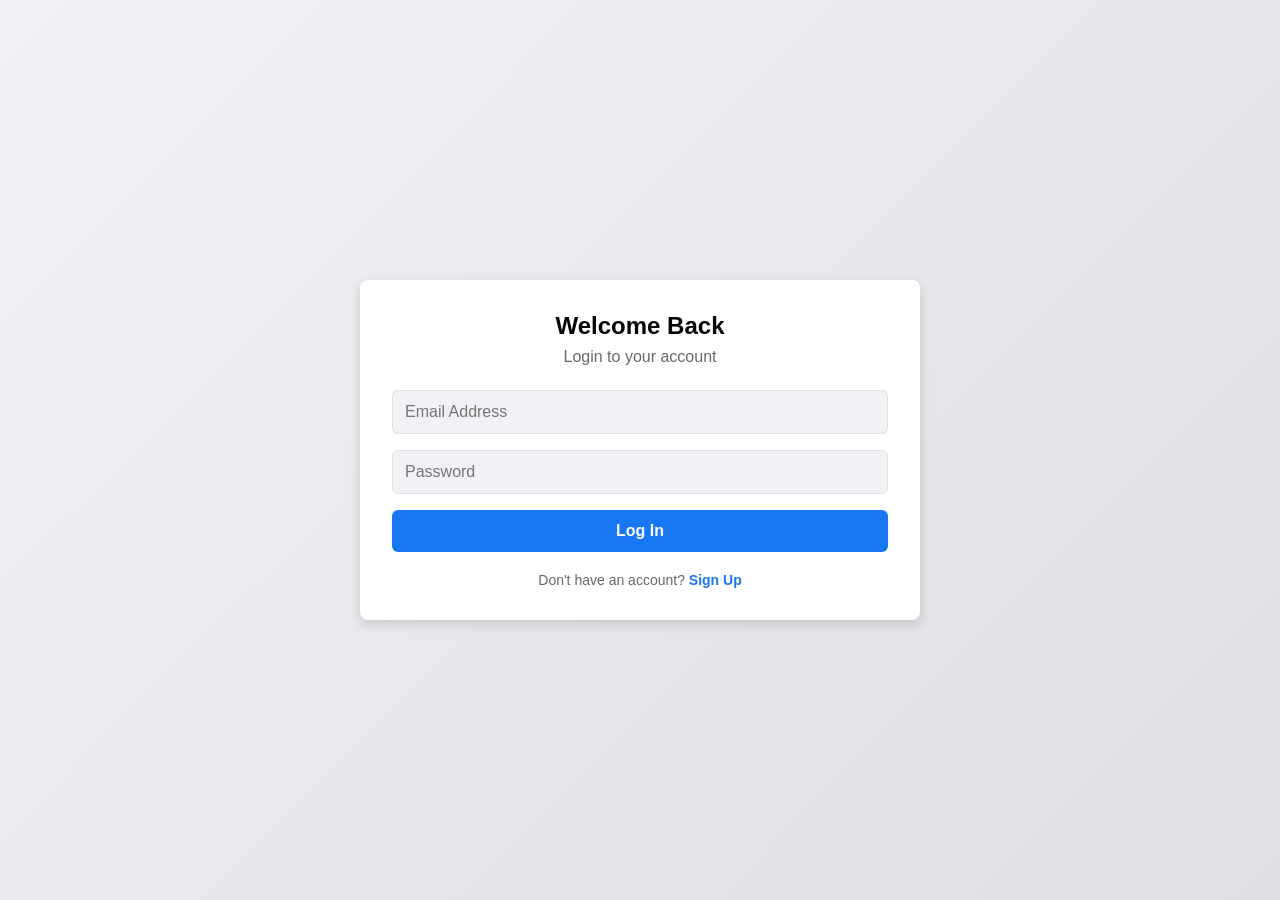
<file: index.html>
<!DOCTYPE html>
<html lang="en">

<head>
  <meta charset="utf-8" />
  <meta name="viewport" content="width=device-width,initial-scale=1" />
  <title>Login — Mini Social</title>
  <link rel="stylesheet" href="styles.css" />
</head>

<body class="auth-body">
  <div class="auth-container">
    <div class="auth-card">
      <h2 class="auth-title">Welcome Back</h2>
      <p class="auth-subtitle">Login to your account</p>

      <form id="login-form">
        <div class="form-group">
          <input type="email" id="login-email" class="input-box" placeholder="Email Address" required />
        </div>
        <div class="form-group">
          <input type="password" id="login-pass" class="input-box" placeholder="Password" required />
        </div>

        <button type="submit" class="primary-btn full-width">Log In</button>
      </form>

      <div class="auth-footer">
        <p>Don't have an account? <a href="signup.html">Sign Up</a></p>
      </div>
    </div>
  </div>
  <script src="app.js"></script>
</body>

</html>
</file>
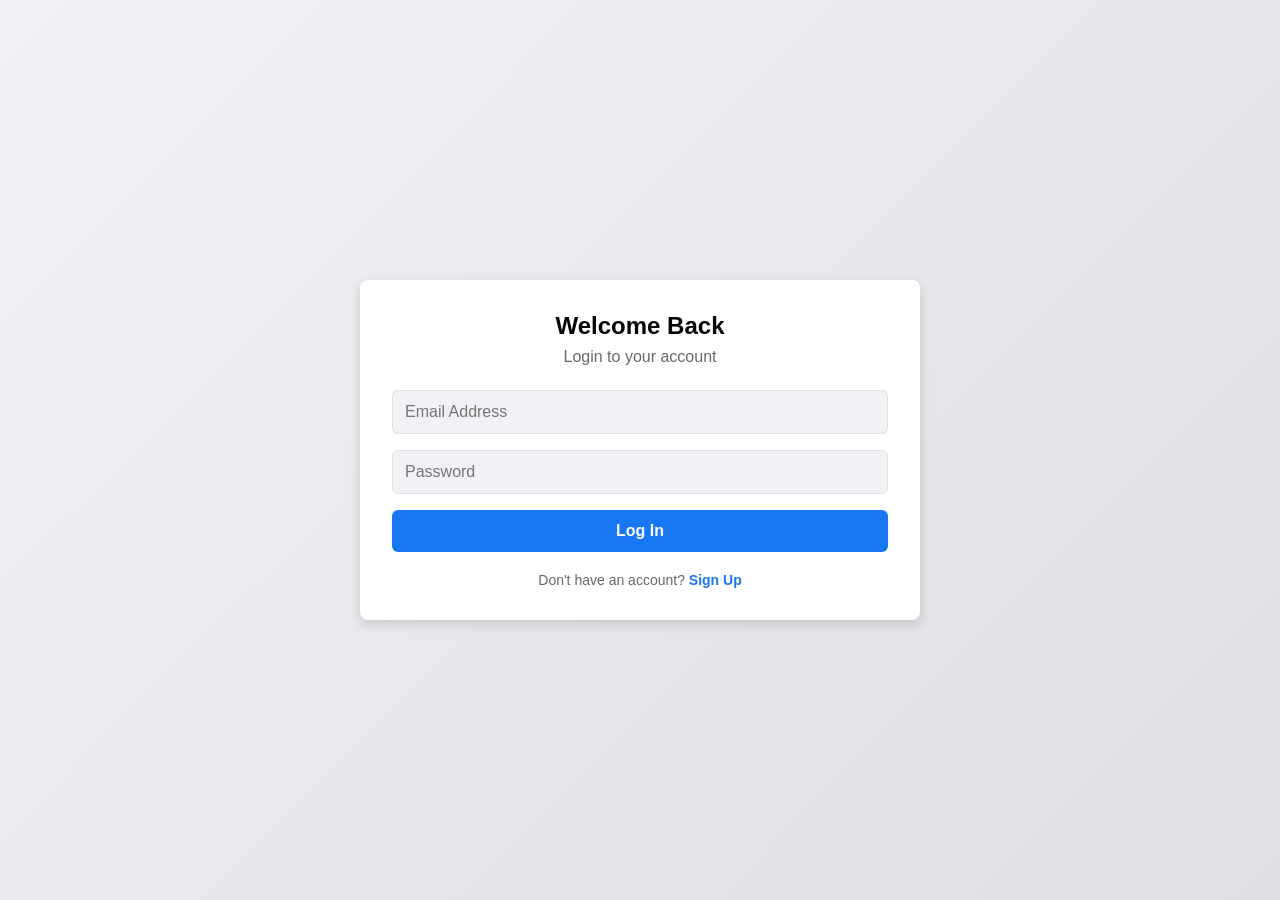
<file: feed.html>
<!DOCTYPE html>
<html lang="en">
  <head>
    <meta charset="utf-8" />
    <meta name="viewport" content="width=device-width,initial-scale=1" />
    <title>Feed — Mini Social</title>
    <link rel="stylesheet" href="styles.css" />
    <link
      rel="stylesheet"
      href="https://cdnjs.cloudflare.com/ajax/libs/font-awesome/6.4.0/css/all.min.css"
    />
  </head>

  <body>
    <div id="app">
      <header class="main-header">
        <div class="logo">Social app</div>

        <div class="search-bar">
          <input type="text" id="search-input" placeholder="Search posts..." />
          <i class="fa-solid fa-magnifying-glass search-icon"></i>
        </div>

        <div class="header-controls">
          <select id="sort-select" class="sort-dropdown">
            <option value="latest">Latest</option>
            <option value="oldest">Oldest</option>
            <option value="likes">Most Liked</option>
          </select>

          <button id="theme-toggle" class="icon-btn" title="Toggle Theme">
            <i class="fa-solid fa-moon"></i>
          </button>

          <div class="user-menu">
            <span id="current-user-name">User</span>
            <button id="signout-btn" class="btn-ghost">Sign Out</button>
          </div>
        </div>
      </header>

      <div class="layout-grid">
        <aside class="sidebar">
          <div class="create-post-card">
            <h3>Create Post</h3>
            <textarea
              id="post-text"
              placeholder="What's on your mind?"
              rows="3"
            ></textarea>
            <input
              type="text"
              id="post-image-url"
              class="input-box"
              placeholder="Image URL (optional)"
            />
            <button id="post-btn" class="primary-btn full-width">Post</button>
          </div>
        </aside>

        <main class="feed-container">
          <div id="feed"></div>
        </main>
      </div>
    </div>

    <script src="app.js"></script>
  </body>
</html>
</file>
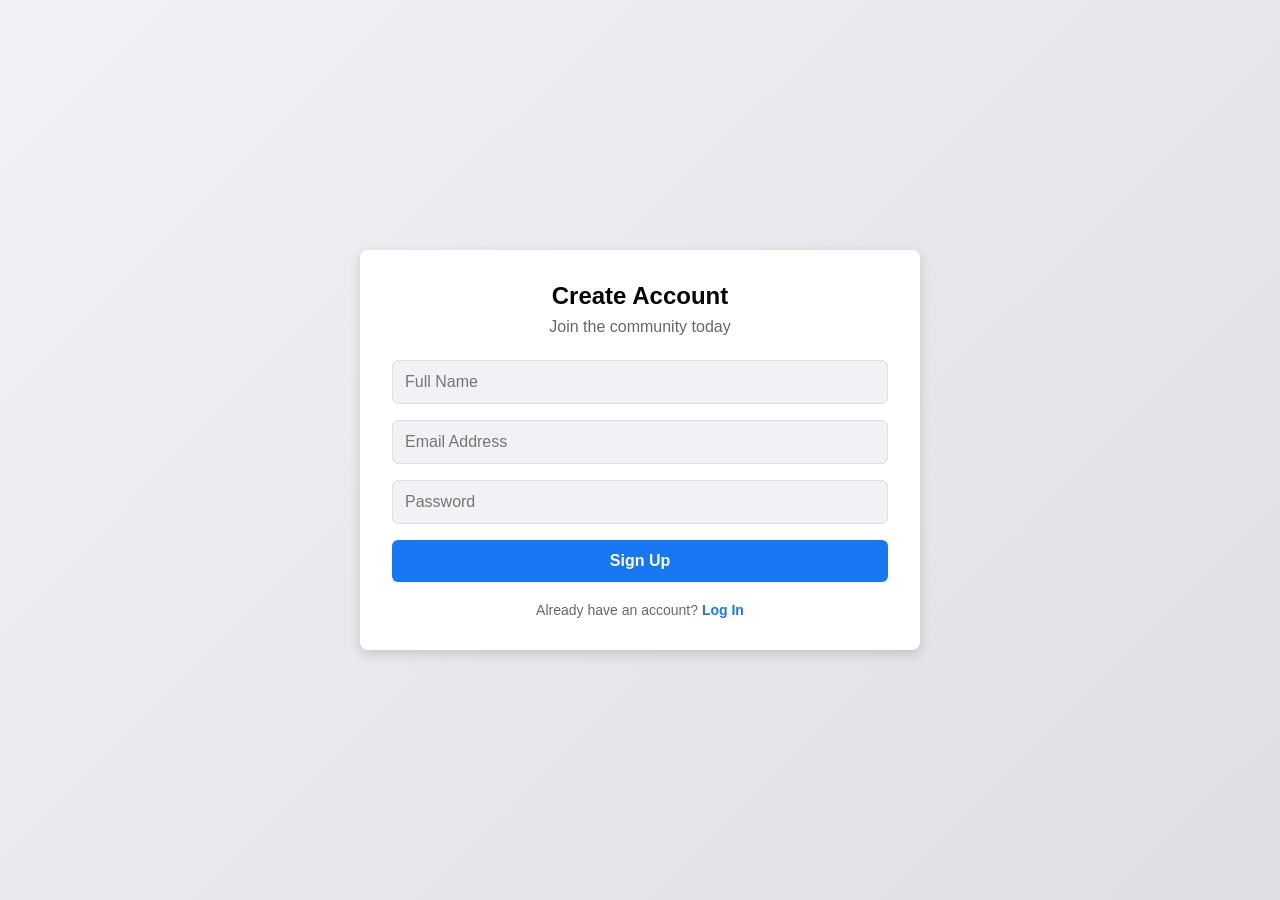
<file: signup.html>
<!DOCTYPE html>
<html lang="en">
  <head>
    <meta charset="utf-8" />
    <meta name="viewport" content="width=device-width,initial-scale=1" />
    <title>Sign Up — Mini Social</title>
    <link rel="stylesheet" href="styles.css" />
  </head>
  <body class="auth-body">
    <div class="auth-container">
      <div class="auth-card">
        <h2 class="auth-title">Create Account</h2>
        <p class="auth-subtitle">Join the community today</p>
        
        <form id="signup-form">
          <div class="form-group">
            <input type="text" id="signup-name" class="input-box" placeholder="Full Name" required />
          </div>
          <div class="form-group">
            <input type="email" id="signup-email" class="input-box" placeholder="Email Address" required />
          </div>
          <div class="form-group">
            <input type="password" id="signup-pass" class="input-box" placeholder="Password" required />
          </div>
          
          <button type="submit" class="primary-btn full-width">Sign Up</button>
        </form>

        <div class="auth-footer">
          <p>Already have an account? <a href="index.html">Log In</a></p>
        </div>
      </div>
    </div>
    <script src="app.js"></script>
  </body>
</html>
</file>
<file: styles.css>
:root {
  --bg: #f0f2f5;
  --card-bg: #ffffff;
  --text: #050505;
  --text-muted: #65676b;
  --primary: #1877f2;
  --primary-hover: #166fe5;
  --border: #dddfe2;
  --shadow: 0 2px 4px rgba(0, 0, 0, 0.1);
  --header-height: 60px;
}

[data-theme="dark"] {
  --bg: #18191a;
  --card-bg: #242526;
  --text: #e4e6eb;
  --text-muted: #b0b3b8;
  --primary: #2d88ff;
  --primary-hover: #4599ff;
  --border: #3e4042;
  --shadow: 0 2px 4px rgba(0, 0, 0, 0.4);
}

* {
  box-sizing: border-box;
  margin: 0;
  padding: 0;
  font-family: "Segoe UI", Helvetica, Arial, sans-serif;
}

body {
  background-color: var(--bg);
  color: var(--text);
  transition: background-color 0.3s, color 0.3s;
}

.auth-body {
  display: flex;
  align-items: center;
  justify-content: center;
  min-height: 100vh;
  background: linear-gradient(135deg, var(--bg) 0%, var(--border) 100%);
}

.auth-container {
  width: 100%;
  max-width: 600px;
  padding: 20px;
}

.auth-card {
  background: var(--card-bg);
  padding: 2rem;
  border-radius: 8px;
  box-shadow: 0 4px 12px rgba(0, 0, 0, 0.15);
  text-align: center;
}

.auth-title {
  font-size: 24px;
  margin-bottom: 8px;
  color: var(--text);
}

.auth-subtitle {
  color: var(--text-muted);
  margin-bottom: 24px;
}

.form-group {
  margin-bottom: 16px;
}

.input-box {
  width: 100%;
  padding: 12px;
  border: 1px solid var(--border);
  border-radius: 6px;
  font-size: 16px;
  background: var(--bg);
  color: var(--text);
}

.input-box:focus {
  outline: none;
  border-color: var(--primary);
}

.primary-btn {
  background: var(--primary);
  color: white;
  border: none;
  padding: 12px;
  border-radius: 6px;
  font-size: 16px;
  font-weight: bold;
  cursor: pointer;
  transition: background 0.2s;
}

.primary-btn:hover {
  background: var(--primary-hover);
}

.full-width {
  width: 100%;
}

.auth-footer {
  margin-top: 20px;
  font-size: 14px;
  color: var(--text-muted);
}

.auth-footer a {
  color: var(--primary);
  text-decoration: none;
  font-weight: 600;
}

.main-header {
  height: var(--header-height);
  background: var(--card-bg);
  display: flex;
  align-items: center;
  justify-content: space-between;
  padding: 0 20px;
  box-shadow: var(--shadow);
  position: sticky;
  top: 0;
  z-index: 100;
}

.logo {
  font-size: 24px;
  font-weight: bold;
  color: var(--primary);
}

.search-bar {
  flex: 1;
  max-width: 500px;
  margin: 0 20px;
  position: relative;
}

.search-bar input {
  width: 100%;
  padding: 10px 40px 10px 20px;
  border-radius: 20px;
  border: 1px solid var(--border);
  background: var(--bg);
  color: var(--text);
}

.search-icon {
  position: absolute;
  right: 15px;
  top: 50%;
  transform: translateY(-50%);
  color: var(--text-muted);
}

.header-controls {
  display: flex;
  align-items: center;
  gap: 15px;
}

.sort-dropdown {
  padding: 8px;
  border-radius: 6px;
  border: 1px solid var(--border);
  background: var(--card-bg);
  color: var(--text);
}

.icon-btn {
  background: none;
  border: none;
  font-size: 20px;
  color: var(--text);
  cursor: pointer;
  padding: 8px;
  border-radius: 50%;
  transition: background 0.2s;
}

.icon-btn:hover {
  background: var(--bg);
}

.user-menu {
  display: flex;
  align-items: center;
  gap: 10px;
}

.btn-ghost {
  background: none;
  border: 1px solid var(--border);
  padding: 6px 12px;
  border-radius: 6px;
  cursor: pointer;
  color: var(--text);
}

.layout-grid {
  display: grid;
  grid-template-columns: 400px 1fr;
  gap: 24px;
  max-width: 1200px;
  margin: 20px auto;
  padding: 0 20px;
}

.sidebar {
  position: sticky;
  top: 80px;
  height: fit-content;
}

.create-post-card {
  background: var(--card-bg);
  padding: 16px;
  border-radius: 8px;
  box-shadow: var(--shadow);
}

.create-post-card h3 {
  margin-bottom: 12px;
}

.create-post-card textarea {
  width: 100%;
  padding: 10px;
  border: 1px solid var(--border);
  border-radius: 6px;
  resize: vertical;
  margin-bottom: 10px;
  background: var(--bg);
  color: var(--text);
}

.create-post-card input {
  margin-bottom: 10px;
}

.feed-container {
  max-width: 800px;
}

.post-card {
  background: var(--card-bg);
  border-radius: 8px;
  box-shadow: var(--shadow);
  margin-bottom: 20px;
  overflow: hidden;
  animation: fadeIn 0.5s ease;
}

@keyframes fadeIn {
  from {
    opacity: 0;
    transform: translateY(10px);
  }

  to {
    opacity: 1;
    transform: translateY(0);
  }
}

.post-header {
  padding: 12px 16px;
  display: flex;
  align-items: center;
  justify-content: space-between;
}

.post-author-info {
  display: flex;
  align-items: center;
  gap: 10px;
}

.avatar {
  width: 40px;
  height: 40px;
  border-radius: 50%;
  background: var(--primary);
  color: white;
  display: flex;
  align-items: center;
  justify-content: center;
  font-weight: bold;
}

.author-name {
  font-weight: 600;
  color: var(--text);
}

.post-time {
  font-size: 12px;
  color: var(--text-muted);
}

.post-content {
  padding: 0 16px 16px;
  font-size: 15px;
  line-height: 1.5;
}

.post-image {
  width: 100%;
  display: block;
  max-height: 500px;
  object-fit: cover;
  border-top: 1px solid var(--border);
  border-bottom: 1px solid var(--border);
}

.post-actions {
  padding: 8px 16px;
  border-top: 1px solid var(--border);
  display: flex;
  gap: 20px;
}

.action-btn {
  background: none;
  border: none;
  color: var(--text-muted);
  font-weight: 600;
  cursor: pointer;
  display: flex;
  align-items: center;
  gap: 6px;
  padding: 6px;
  border-radius: 4px;
  transition: background 0.2s;
}

.action-btn:hover {
  background: var(--bg);
}

.action-btn.liked {
  color: #e41e3f;
}

.delete-btn {
  color: var(--text-muted);
  background: none;
  border: none;
  cursor: pointer;
}

.delete-btn:hover {
  color: #e41e3f;
}

@media (max-width: 768px) {
  .layout-grid {
    grid-template-columns: 1fr;
  }

  .sidebar {
    position: static;
    margin-bottom: 20px;
  }

  .search-bar {
    display: none;
  }
}
.comment-section {
  margin-top: 10px;
  border-top: 1px dashed rgba(255, 255, 255, 0.1);
  padding-top: 8px;
}

.comment-input {
  width: 100%;
  padding: 6px 8px;
  border-radius: 6px;
  border: 1px solid rgba(255, 255, 255, 0.1);
  margin-bottom: 6px;
  background: var(--card);
  color: var(--text);
}

.comment-btn {
  background: var(--accent);
  color: white;
  font-weight: 600;
  padding: 6px 10px;
  border-radius: 6px;
  cursor: pointer;
}

.comment {
  margin-bottom: 4px;
  font-size: 14px;
  color: var(--text);
}

.comment .who {
  font-weight: 600;
  margin-right: 4px;
} /* Comment Section */
.comment-section {
  margin-top: 10px;
  padding-top: 10px;
  border-top: 1px solid rgba(255, 255, 255, 0.1);
}

.comment-section input.comment-input {
  width: calc(100% - 70px);
  padding: 8px;
  margin-right: 5px;
  border-radius: 6px;
  border: 1px solid rgba(255, 255, 255, 0.2);
  background: var(--card);
  color: var(--text);
}

.comment-section button.comment-btn {
  padding: 8px 12px;
  border-radius: 6px;
  border: none;
  background: var(--accent);
  color: #fff;
  cursor: pointer;
}

.comment-list {
  margin-top: 8px;
  display: flex;
  flex-direction: column;
  gap: 6px;
}

.comment {
  background: rgba(255, 255, 255, 0.05);
  padding: 6px 10px;
  border-radius: 8px;
  font-size: 13px;
}

.comment .who {
  font-weight: 600;
  margin-right: 4px;
  color: var(--accent);
}
</file>
